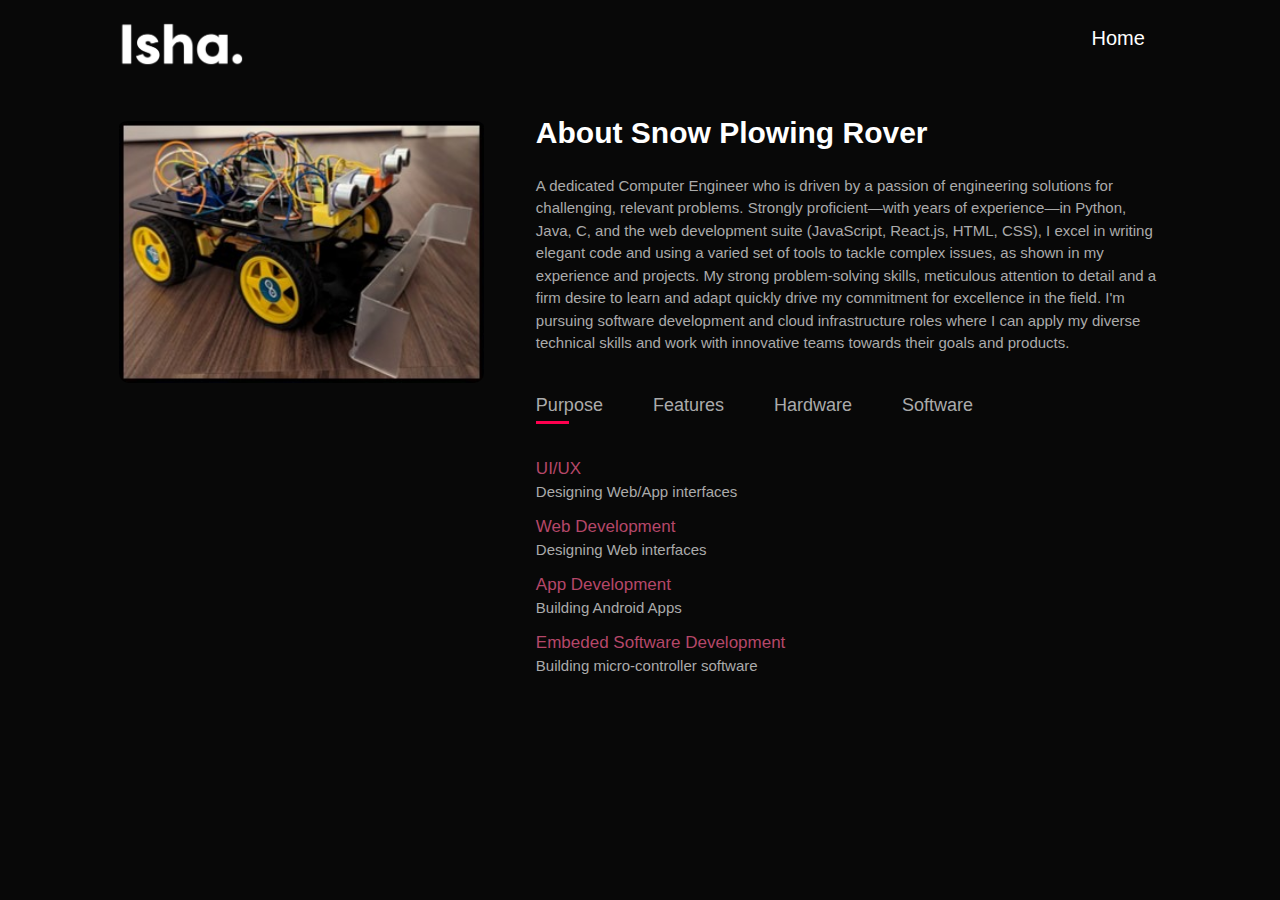
<file: snowPlow.html>
<!DOCTYPE html>
<html lang="en">
<head>
    <meta charset="UTF-8">
    <meta name="viewport" content="width=device-width, initial-scale=1.0">
    <title>ExaMobil</title>
    <link rel="stylesheet" href="projects.css">
</head>
<body>
 <!----------------------------------------------------Navigation Bar----------------------------------------->
 <div id="header">
    <div class="container">
    <nav>
        <img src="Images/logo.png" class="logo">
        <ul id="sidemenu">
            <li><a href="index.html">Home</a></li>
            <i class="fa-solid fa-xmark" onclick="closemenu()"></i>
        </ul>
        <i class="fa-solid fa-bars" onclick="openmenu()"></i>
    </nav>
    </div>  
</div>

<!----------------------------------------------------About ExaMobil------------------------------------------>
<div id="about">
    <div class="container">
        <div class="row">
            <div class="about-col-1">
                <img src="Images/SnowPlow.jpg " alt="" class="snowPlow-img">
            </div>
            <div class="about-col-2">
                <h1 class="sub-title">About Snow Plowing Rover</h1>
                <p class="about-text">A dedicated Computer Engineer who is driven by a passion of engineering solutions for challenging, relevant problems. 
                    Strongly proficient—with years of experience—in Python, Java, C, and the web development suite (JavaScript, React.js, HTML, CSS), 
                    I excel in writing elegant code and using a varied set of tools to tackle complex issues, as shown in my experience and projects.
                    My strong problem-solving skills, meticulous attention to detail and a firm desire to learn and adapt quickly drive my commitment for excellence in the field.
                    I'm pursuing software development and cloud infrastructure roles where I can apply my diverse technical skills and work with innovative teams towards their goals and products.</p>
                    <div class="tab-titles">
                        <p class="tab-links active-link" onclick="opentab('purpose')">Purpose</p>
                        <p class="tab-links" onclick="opentab('features')">Features</p>
                        <p class="tab-links" onclick="opentab('hardware')">Hardware</p>
                        <p class="tab-links" onclick="opentab('software')">Software</p>
                    </div>
                    <div class="tab-contents active-tab" id="purpose">
                        <ul>
                            <li><span>UI/UX</span><br>Designing Web/App interfaces</li>
                            <li><span>Web Development</span><br>Designing Web interfaces</li>
                            <li><span>App Development</span><br>Building Android Apps</li>
                            <li><span>Embeded Software Development</span><br>Building micro-controller software</li>
                        </ul>
                    </div>
                    <div class="tab-contents" id="features">
                        <ul>
                            <li><span>Aug 2023 - Present</span><br>Designing Web/App interfaces</li>
                            <li><span>Jan 2022 - Dec 2022</span><br>Designing Web/App interfaces</li>
                        </ul>
                    </div>
                    <div class="tab-contents" id="hardware">
                        <ul>
                            <li><span>Portfolio Website</span><br>Designed Web/App interfaces</li>
                            <li><span>ExaMobil: Capstone Project</span><br>Built an exam attendance autonomous rover facilitating exam-related tasks</li>
                            <li><span>Robotic Snow Blower</span><br>Built an autonomous rover to clear snow from driveway</li>
                            <li><span>ExaMap: Digital Attendance System</span><br>Digital exam attendance and booklet assignment platform</li>
                        </ul>
                    </div>
                    <div class="tab-contents" id="software">
                        <ul>
                            <li><span>2019</span><br>BEng. in Computer Systems<br>From Carleton University</li>
                        </ul>
                    </div> 
            </div>
        </div>
    </div>
</div>
<script>
    // script for About Me section
    var tablinks = document.getElementsByClassName("tab-links");
    var tabcontents = document.getElementsByClassName("tab-contents");
    function opentab(tabname){
        // Remove the "active-link" class from all tab links
        for(tablink of tablinks){
            tablink.classList.remove("active-link")
        }
        // Remove the "active-tab" class from all tab contents
        for(tabcontent of tabcontents){
            tabcontent.classList.remove("active-tab")
        }
        // Add "active-link" to the clicked tab link
        event.currentTarget.classList.add("active-link");
        // Add "active-tab" to the tab content with the matching ID
        document.getElementById(tabname).classList.add("active-tab");
    }

</script>

<script>
    // script for open and close menu of About me section for smaller screens
    var sidemenu = document.getElementById("sidemenu");
    
    function openmenu(){
        sidemenu.style.right = "0";
    }
    function closemenu(){
        sidemenu.style.right = "-200px";
    }
</script>

</body>
</html>
</file>
<file: projects.css>
*{
    margin: 0;
    padding: 0;
    font-family: 'Poppins', sans-serif;
    box-sizing: border-box;
}
html{
    scroll-behavior: smooth;
}
body {
    background: #080808;
    color: #fff;
}

.logo {
    width: 130px;
}

.container{
    padding: 9px 9%;
}

nav{
    display: flex;
    align-items: center;
    justify-content: space-between;
    flex-wrap: wrap;
}
nav ul {
    display: flex;
    list-style: none;
    margin-left: auto; /* Pushes the entire ul to the right */
}

nav ul li{
    margin: 0px 20px;
    display: inline-block;
    list-style: none;
}
nav ul li a{
    color: #fff;
    text-decoration: none;
    font-size: 20px;
    position: relative;
}
nav ul li a::after{
    content:'';
    width: 0%;
    height: 3px;
    background: #ff004f;
    position: absolute;
    left: 0;
    bottom: -6px;
    transition: 0.5s;
}
nav ul li a:hover::after{
    width: 100%;
}
.header-text {
    margin-top: 20%;
    font-size: 20px;   
}
.header-text h1{
    font-size: 50px;
    margin-top: 20px;
}
.header-text h1 span{
    color:#ff004f;
}
.about-col-1 figure {
    text-align: center;
    margin: 20px auto;
    width: fit-content;
  }

.about-col-1 figcaption {
    font-style: italic;
    font-family:'Times New Roman', Times, serif;
    font-size: 16px;
    color: #888;
    margin-top: 8px;
  }
/*---------------------About ExaMobil------------------ */
#about {
    padding: 30px 5px;
    color: #ababab
}
.about-col-1 img{
    width: 100%;
    height: auto;
    border-radius: 10px;
    padding-top: 5px;
    display: block;
}
.about-col-1 video{
    width: 100%;
    height: auto;
    border-radius: 10px;
    padding-top: 10px;
}
.row{
    display: flex;
    justify-content: space-between;
    flex-wrap: wrap;
}
.about-col-1{
    flex-basis: 35%;
}
.about-col-2{
    flex-basis: 60%;
}
.about-col-2 h2{
    color:#b54769;
}
.sub-title{
    padding-bottom: 15px;
    font-size: 30px;
    font-weight: 600;
    color: #fff;
}
.timeline{
    padding-bottom: 15px;
    font-size: 15px;
    font-weight: 400;
    color: #ababab;
}

.about-text{
    padding-top: 10px;
    padding-bottom: 20px;
    line-height: 1.5;
    font-size: 15px;
    font-weight: none;
    font-family: 'Poppins', sans-serif;
}

.tab-titles{
    display: flex;
    margin: 20px 0 40px;
}
.tab-links{
    margin-right: 50px;
    font-size: 18px;
    font-weight: 500;
    cursor: pointer;
    position: relative;
}

.tab-links::after{
    content: '';
    width: 0;
    height: 3px;
    background: #ff004f;
    position: absolute;
    left: 0;
    bottom: -8px;
    transition: 0.5s;
    margin-right: 50px;
    font-size: 18px;
    font-weight: 500;
    cursor: pointer;
    position: relative;
}
.tab-links.active-link::after{
    width: 50%;
}
.tab-contents ul li{
    list-style: none;
    margin: 10px 0;
    font-size: 15px;
}
.tab-contents ul li span{
    color: #b54769;
    font-size: 17px;
}
.tab-contents{
    display: none;
    padding-bottom: 20px;
}
.tab-contents.active-tab{
    display: block;
    line-height: 1.5;
}

.tab-links::after{
    content: '';
    width: 0;
    height: 3px;
    background: #ff004f;
    position: absolute;
    left: 0;
    bottom: -8px;
    transition: 0.5s;
}

/*-----------------------How it works---------------------------*/
#work-style h4{
    color: #b54769;
    font-size: large;
    font-weight: 200;
}
#work-style p{
    padding-top: 10px;
    padding-bottom: 10px;
    line-height: 1.5;
    font-size: 16px;
    font-weight: none;
    font-family: 'Poppins', sans-serif;
}

/*-----------------------My Role---------------------------*/
.role{
    color:#b54769;
    padding-bottom: 10px;
}
#my-role ul{
    list-style: none;
    padding-top: 10px;
    padding-bottom: 20px;
    line-height: 1.5;
    font-size: 15px;
    font-weight: none;
    font-family: 'Poppins', sans-serif;
}
#my-role ul li span{
    color: #b54769;
    font-size: 17px;
}
.copyright{
    width: 100%;
    text-align: center;
    padding: 25px 0;
    background: #262626;
    font-weight: 300;
    margin-top: 20px;
}

/*---------------------------------CSS for small screens----------------------------*/
nav .fa-solid{
    display: none;
}

@media only screen and (max-width: 600px){

    .header-text{
        margin-top: 60%;
        font-size: 15px;
    }
    .header-text h1{
        font-size: 40px;
    }
    nav .fa-solid{
        display: block;
        font-size: 25px;
    }
    nav ul{
        display: flex;
        flex-direction: column;
        padding: 0;
        background: #ff004f;
        position: fixed;
        top: 0;
        right: -200px;
        width: 200px;
        height: 100vh;
        padding-top: 50px;
        z-index: 2;
        transition: right 0.5s;
    }
    nav ul li{
        display: block;
        margin-top: 25px;
    }
    nav ul .fa-solid{
        position: absolute;
        top: 25px;
        left: 25px;
        cursor: pointer;
    }
    .sub-title{
        font-size: 25px;
    }
    .about-col-1, .about-col-2{
        flex-basis: 100%;
    }
    .about-col-1{
        margin-bottom: 30px;
        padding-left: 30px;
    }
    .about-text{
        font-size: 15px;
        overflow: hidden;
    }
    .tab-links{
        font-size: 19px;
        margin-right: 15px;
    }
    #my-exprience{
        padding: none;
        margin-top: 0;
    }
    .contact-left, .contact-right{
        flex-basis: 100%;
    }
    .copyright{
        font-size: 14px;
    }
}

#msg{
    color: #61b752;
    margin-top: -40px;
    display: block;
}
</file>
